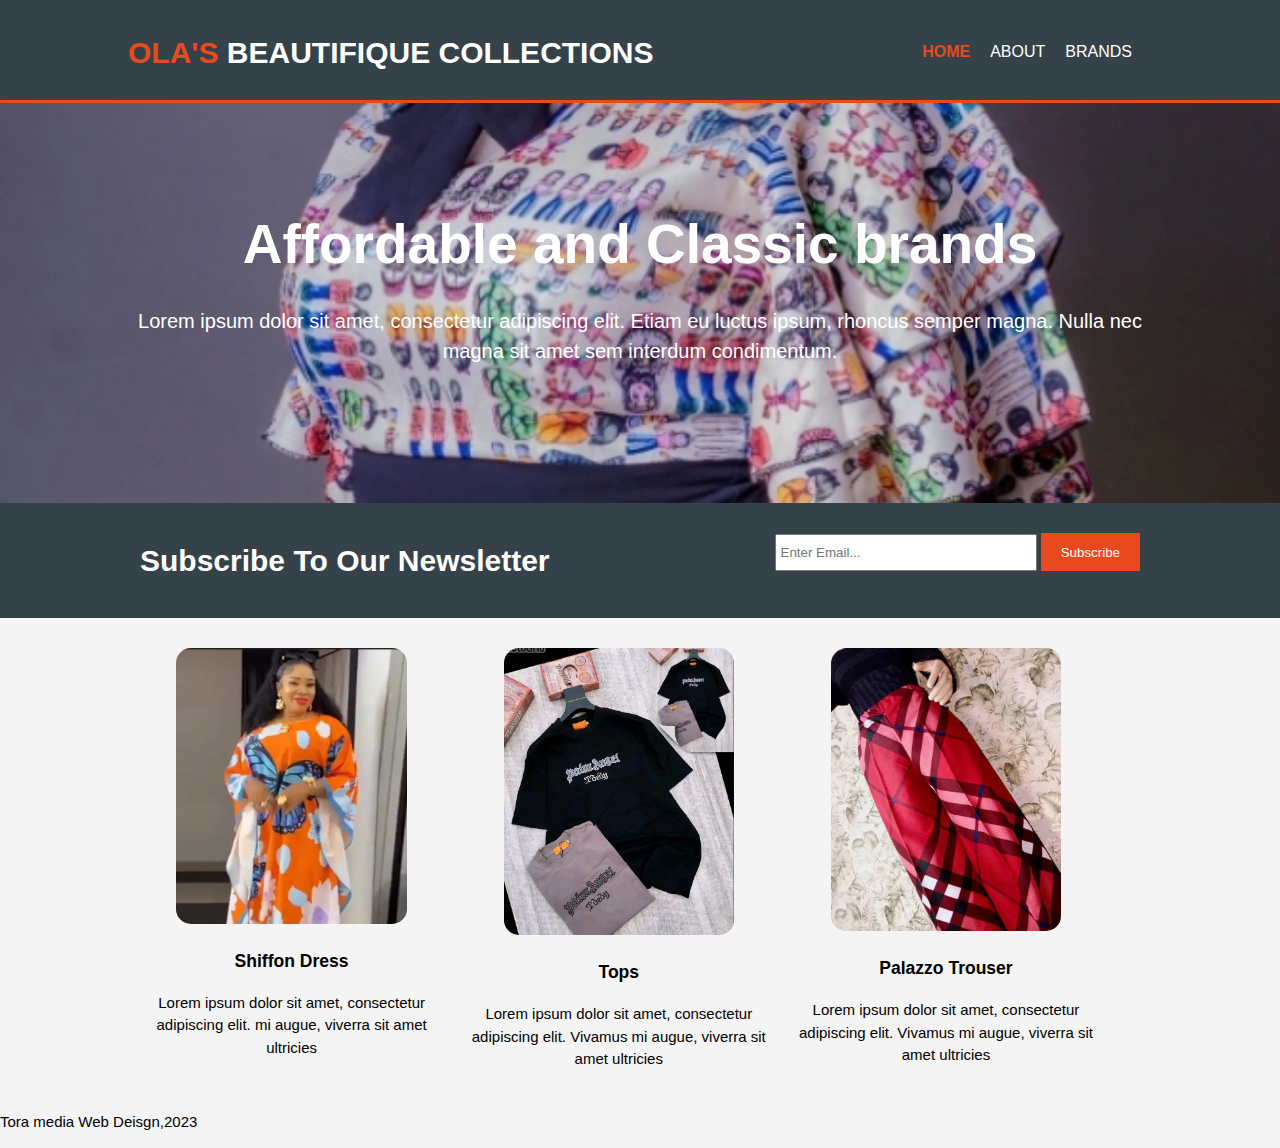
<file: index.html>
<!DOCTYPE html>
<html>
  <head>
    <meta charset="utf-8">
    <meta name="description" content="Affordable and professional web design">
	  <meta name="keywords" content="web design, affordable web design, professional web design">
  	<meta name="author" content="Brad Traversy">
    <title>OLA'S BEAUTIFIQUE COLLECTIONS</title>
    <link rel="stylesheet" href="style.css">
    <link rel="icon" href="img/favicon.png">
  </head>
  <body>
    <header>
      <div class="container">
        <div id="branding">
          <h1><span class="highlight">OLA'S</span> BEAUTIFIQUE COLLECTIONS</h1>
        </div>
        <nav>
          <ul>
            <li class="current"><a href="index.html">Home</a></li>
            <li><a href="about.html">About</a></li>
            <li><a href="services.html">Brands</a></li>
          </ul>
        </nav>
      </div>
    </header>

    <section id="showcase">
      <div class="container">
        <h1>Affordable and Classic brands</h1>
        <p>Lorem ipsum dolor sit amet, consectetur adipiscing elit. Etiam eu luctus ipsum, rhoncus semper magna. Nulla nec magna sit amet sem interdum condimentum.</p>
      </div>
    </section>

    <section id="newsletter">
      <div class="container">
        <h1>Subscribe To Our Newsletter</h1>
        <form>
          <input type="email" placeholder="Enter Email..." required>
          <button type="submit" class="button_1">Subscribe</button>
        </form>
      </div>
    </section>

    <section id="boxes">
      <div class="container">
        <div class="box">
          <img src="/images/image3.jpg">
          <h3>Shiffon Dress</h3>
                  <p>Lorem ipsum dolor sit amet, consectetur adipiscing elit. mi augue, viverra sit amet ultricies</p>
        </div>
        <div class="box">
          <img src="/images/image7.jpg">
          <h3>Tops</h3>
          <p>Lorem ipsum dolor sit amet, consectetur adipiscing elit. Vivamus mi augue, viverra sit amet ultricies</p>
        </div>
        <div class="box">
          <img src="/images/image6.jpg">
          <h3>Palazzo Trouser</h3>
          <p>Lorem ipsum dolor sit amet, consectetur adipiscing elit. Vivamus mi augue, viverra sit amet ultricies</p>
                </div>
      </div>
    </section>

    <footer>
      <p>Tora media Web Deisgn,2023</p>
    </footer>
    
  
       
     
    
  <script>
        
 
  var box= document.getElementByClass ("box")
           
            
    
    </script>
       
       
       
       
       

    
    
    
  </body>
</html>
</file>
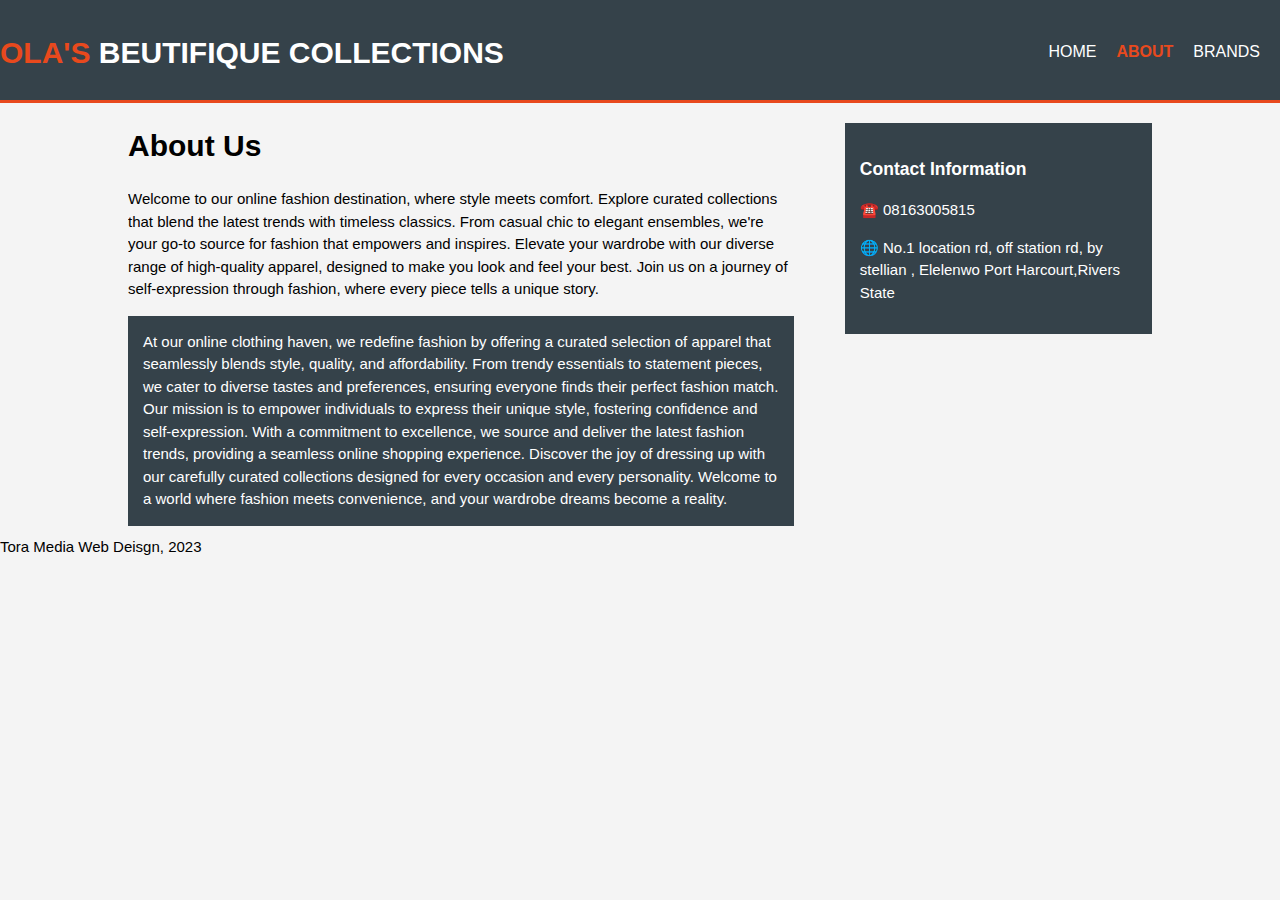
<file: about.html>
<!DOCTYPE html>
<html>
  <head>
    <meta charset="utf-8">
    <meta name="description" content="Affordable and professional web design">
	  <meta name="keywords" content="web design, affordable web design, professional web design">
  	<meta name="author" content="Brad Traversy">
    <title>OLA'S BEAUTIFIQUE COLLECTIONS</title>
    <link rel="stylesheet" href="style.css">
    <link rel="icon" href="img/favicon.png">
  </head>
  <body>
    <header>
        <div id="branding">
          <h1><span class="highlight">
            OLA'S</span> BEUTIFIQUE COLLECTIONS</h1>
        </div>
        <nav>
          <ul>
            <li><a href="index.html">Home</a></li>
            <li class="current"><a href="about.html">About</a></li>
            <li><a href="services.html">Brands</a></li>
          </ul>
        </nav>
      </div>
    </header>

    </section>

    <section id="main">
      <div class="container">
        <article id="main-col">
          <h1 class="page-title">About Us</h1>
          <p>
            Welcome to our online fashion destination, where style meets comfort. Explore curated collections that blend the latest trends with timeless classics. From casual chic to elegant ensembles, we're your go-to source for fashion that empowers and inspires. Elevate your wardrobe with our diverse range of high-quality apparel, designed to make you look and feel your best. Join us on a journey of self-expression through fashion, where every piece tells a unique story.
          </p>
          <p class="dark">
At our online clothing haven, we redefine fashion by offering a curated selection of apparel that seamlessly blends style, quality, and affordability. From trendy essentials to statement pieces, we cater to diverse tastes and preferences, ensuring everyone finds their perfect fashion match. Our mission is to empower individuals to express their unique style, fostering confidence and self-expression. With a commitment to excellence, we source and deliver the latest fashion trends, providing a seamless online shopping experience. Discover the joy of dressing up with our carefully curated collections designed for every occasion and every personality. Welcome to a world where fashion meets convenience, and your wardrobe dreams become a reality.
          </p>
        </article>

        <aside id="sidebar">
          <div class="dark">
            <h3>Contact Information</h3>
            <p>☎️     08163005815</p>
            <p>🌐        No.1 location rd, off station rd, by stellian , Elelenwo Port Harcourt,Rivers State</p>
          </div>
        </aside>
      </div>
    </section>

    <footer>
      Tora Media Web Deisgn, 2023
    </footer>
  </body>
</html>
</file>
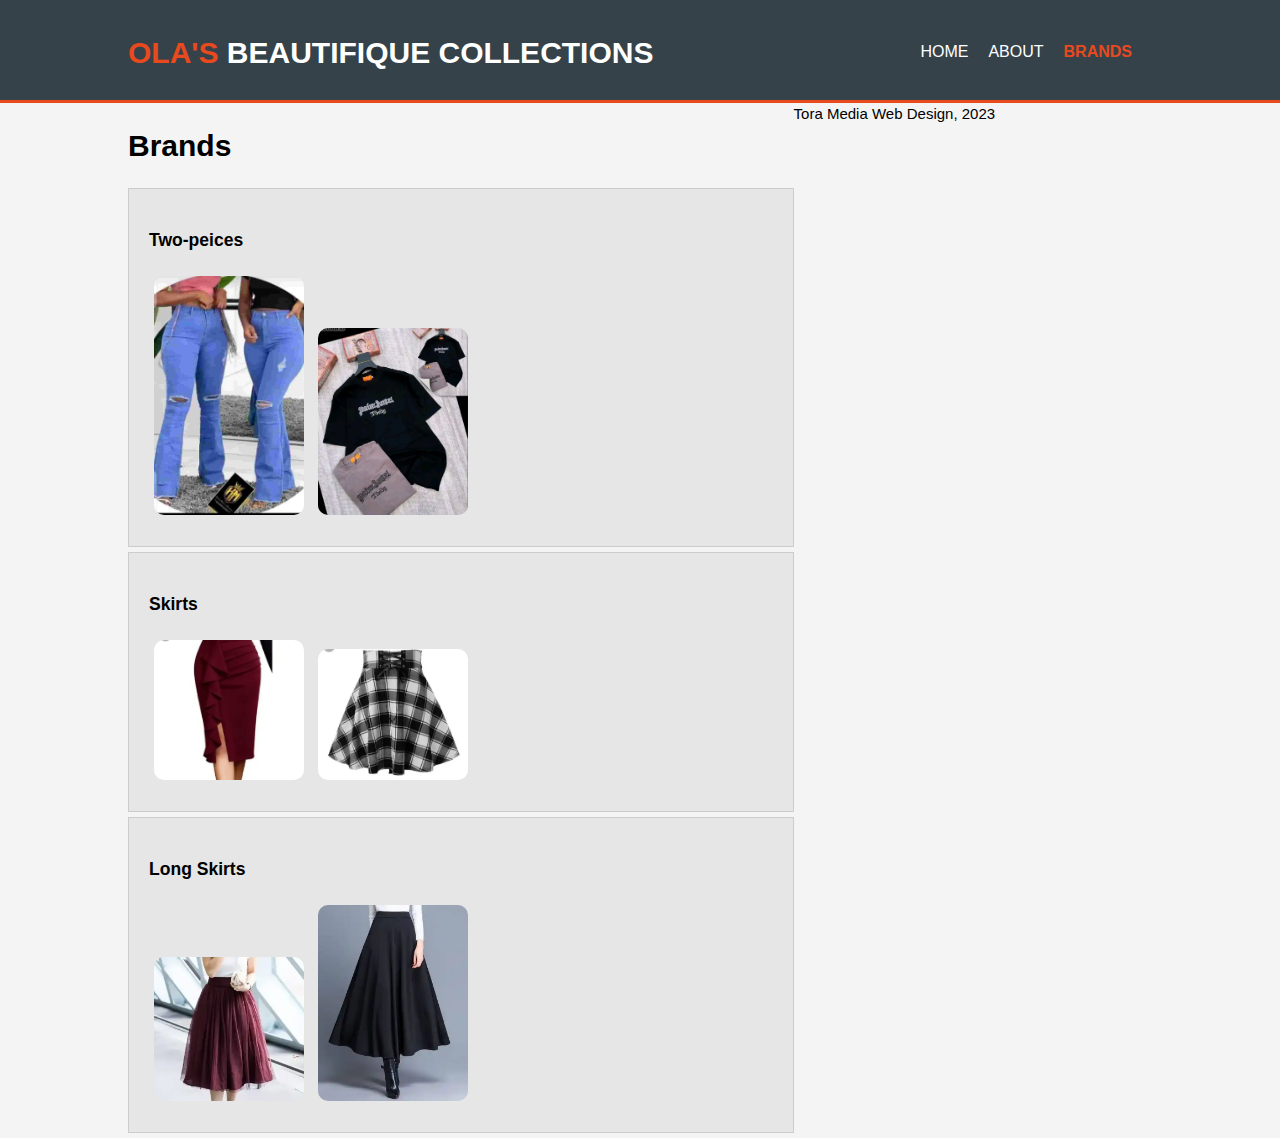
<file: services.html>
<!DOCTYPE html>
<html>
  <head>
    <meta charset="utf-8">
    <meta name="description" content="Affordable and great clothing ">
	  <meta name="keywords" content="web design, affordable web design, professional web design">
  	<meta name="author" content="Brad Traversy">
    <title>OLA'S BEAUTIFIQUE COLLECTIONS</title>
    <link rel="stylesheet" href="style.css">
    <link rel="icon" href="img/favicon.png">
  </head>
  <body>
    <header>
      <div class="container">
        <div id="branding">
          <h1><span class="highlight">
            OLA'S</span> BEAUTIFIQUE COLLECTIONS</h1>
        </div>
        <nav>
          <ul>
            <li><a href="index.html">Home</a></li>
            <li><a href="about.html">About</a></li>
            <li class="current"><a href="services.html">Brands</a></li>
          </ul>
        </nav>
      </div>
    </header>

    <section id="main">
      <div class="container">
        <article id="main-col">
          <h1 class="page-title">Brands</h1>
          <ul id="services">
            <li>
              <h3> Two-peices</h3>
            <img src="/images/image4.jpg" ,>
             <img src="/images/image7.jpg" ,>
            
            </li>
            <li>
              <h3>Skirts</h3>
               <img src="/images/skirt2.jpg" ,>
                <img src="/images/skirt1.jpg ", >
            
            </li>
            <li>
              <h3>Long Skirts</h3>
               <img src="/images/skirt4.jpg" ,>
             <img src="/images/skirt3.jpg" ,>
            
            </li>
          </ul>
        </article>

        
  			

    <footer>
      Tora Media Web Design, 2023
    </footer>
  </body>
</html>
</file>
<file: style.css>
body{
  font: 15px/1.5 Arial, Helvetica,sans-serif;
  padding:0;
  margin:0;
  background-color:#f4f4f4;
  
}

/* Global */
.container{
  width:80%;
  margin:auto;
  overflow:hidden;
}

ul{
  margin:0;
  padding:0;
  
}

.button_1{
  height:38px;
  background:#e8491d;
  border:0;
  padding-left: 20px;
  padding-right:20px;
  color:#ffffff;
}

.dark{
  padding:15px;
  background:#35424a;
  color:#ffffff;
  margin-top:10px;
  margin-bottom:10px;
}

/* Header **/
header{
  background:#35424a;
  color:#ffffff;
  padding-top:30px;
  min-height:70px;
  border-bottom:#e8491d 3px solid;
}

header a{
  color:#ffffff;
  text-decoration:none;
  text-transform: uppercase;
  font-size:16px;
}

header li{
  float:left;
display: inline;
padding-right: 20px;
}

header #branding{
  float:left;
}

header #branding h1{
  margin:0;
}

header nav{
  float:right;
  margin-top:10px;
 
  
}

header .highlight, header .current a{
  color:#e8491d;
  font-weight:bold;
}

header a:hover{
  color:#cccccc;
  font-weight:bold;
}

/* Showcase */
#showcase{
  min-height:400px;
  background:url('/images/image1.jpg') no-repeat;
  background-position: center;
  background-size: cover;
  text-align:center;
  color:#ffffff;
}

#showcase h1{
  margin-top:100px;
  font-size:55px;
  margin-bottom:10px;
}

#showcase p{
  font-size:20px;
}

/* Newsletter */
#newsletter{
  padding:15px;
  color:#ffffff;
  background:#35424a
}

#newsletter h1{
  float:left;
}

#newsletter form {
  float:right;
  margin-top:15px;
}

#newsletter input[type="email"]{
  padding:4px;
  height:25px;
  width:250px;
}

/* Boxes */
#boxes{
  margin-top:20px;
  
}

#boxes .box{
  float:left;
  text-align: center;
  width:30%;
  padding:10px;
 
  
}

#boxes .box img{
  width:75%;
  border-radius: 15px;
 
  
}

/* Sidebar */
aside#sidebar{
  float:right;
  width:30%;
  margin-top:10px;
}

aside#sidebar .quote input, aside#sidebar .quote textarea{
  width:90%;
  padding:5px;
}

/* Main-col */
article#main-col{
  float:left;
  width:65%;
}

/* Services */
ul#services li{
  list-style: none;
  padding:20px;
  border: #cccccc solid 1px;
  margin-bottom:5px;
  background:#e6e6e6;
}

#services img{
  width: 150px;
  border-radius: 15px;
  display: inline;
  padding: 5px 5px 5px 5px;
}

#main .container {
  padding: 19px 5px px 5px;
}


/* Media Queries */
@media(max-width: 768px){
  header #branding,
  header nav,
  header nav li,
  #newsletter h1,
  #newsletter form,
  #boxes .box,#services img,
  article#main-col,
  aside#sidebar{
    float:none;
    text-align:center;
    width: 100%;
  }

  header{
    padding-bottom:20px;
  }

  #showcase h1{
    margin-top:40px;
  }

  #newsletter button, .quote button{
    display:block;
    width:100%;
  }

  #newsletter form input[type="email"], .quote input, .quote textarea{
    width:100%;
    margin-bottom:5px;
    
    
  }
footer{
  background-color: black;
  color: white;
 
}
</file>
